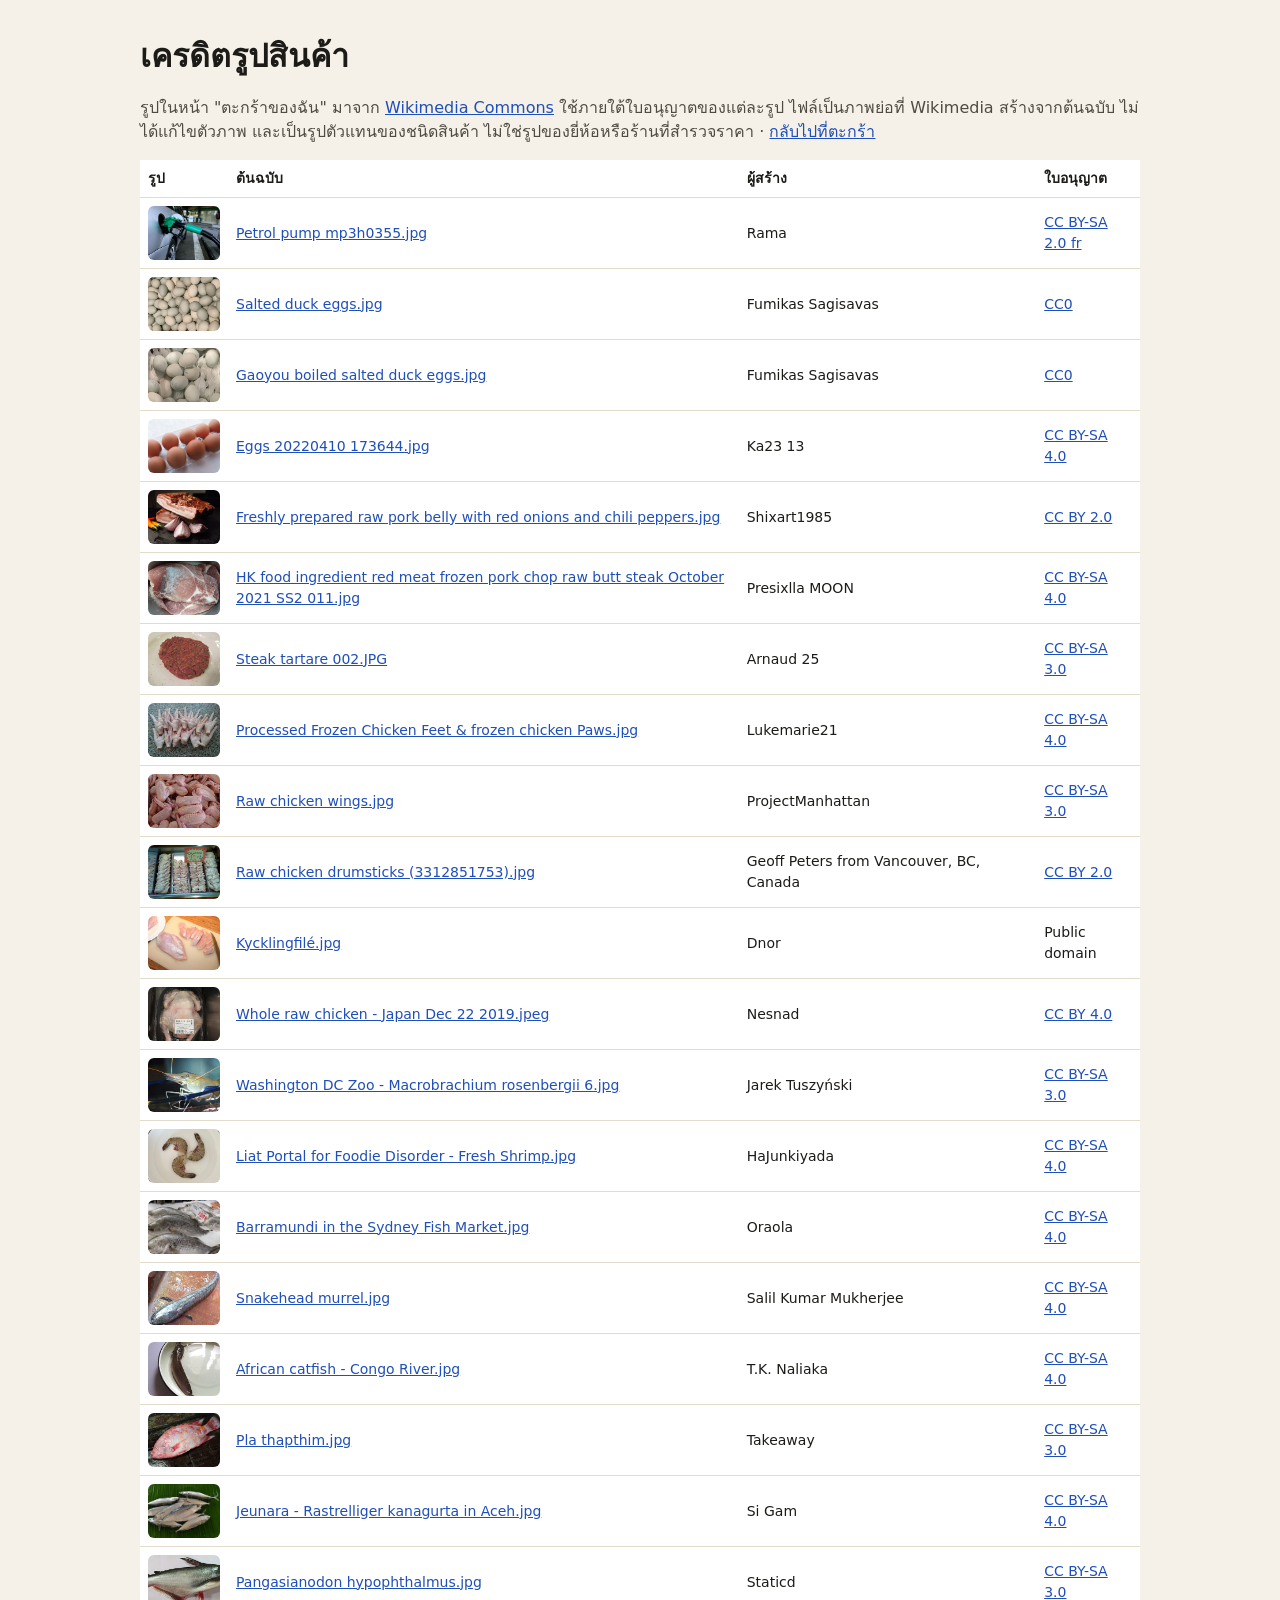
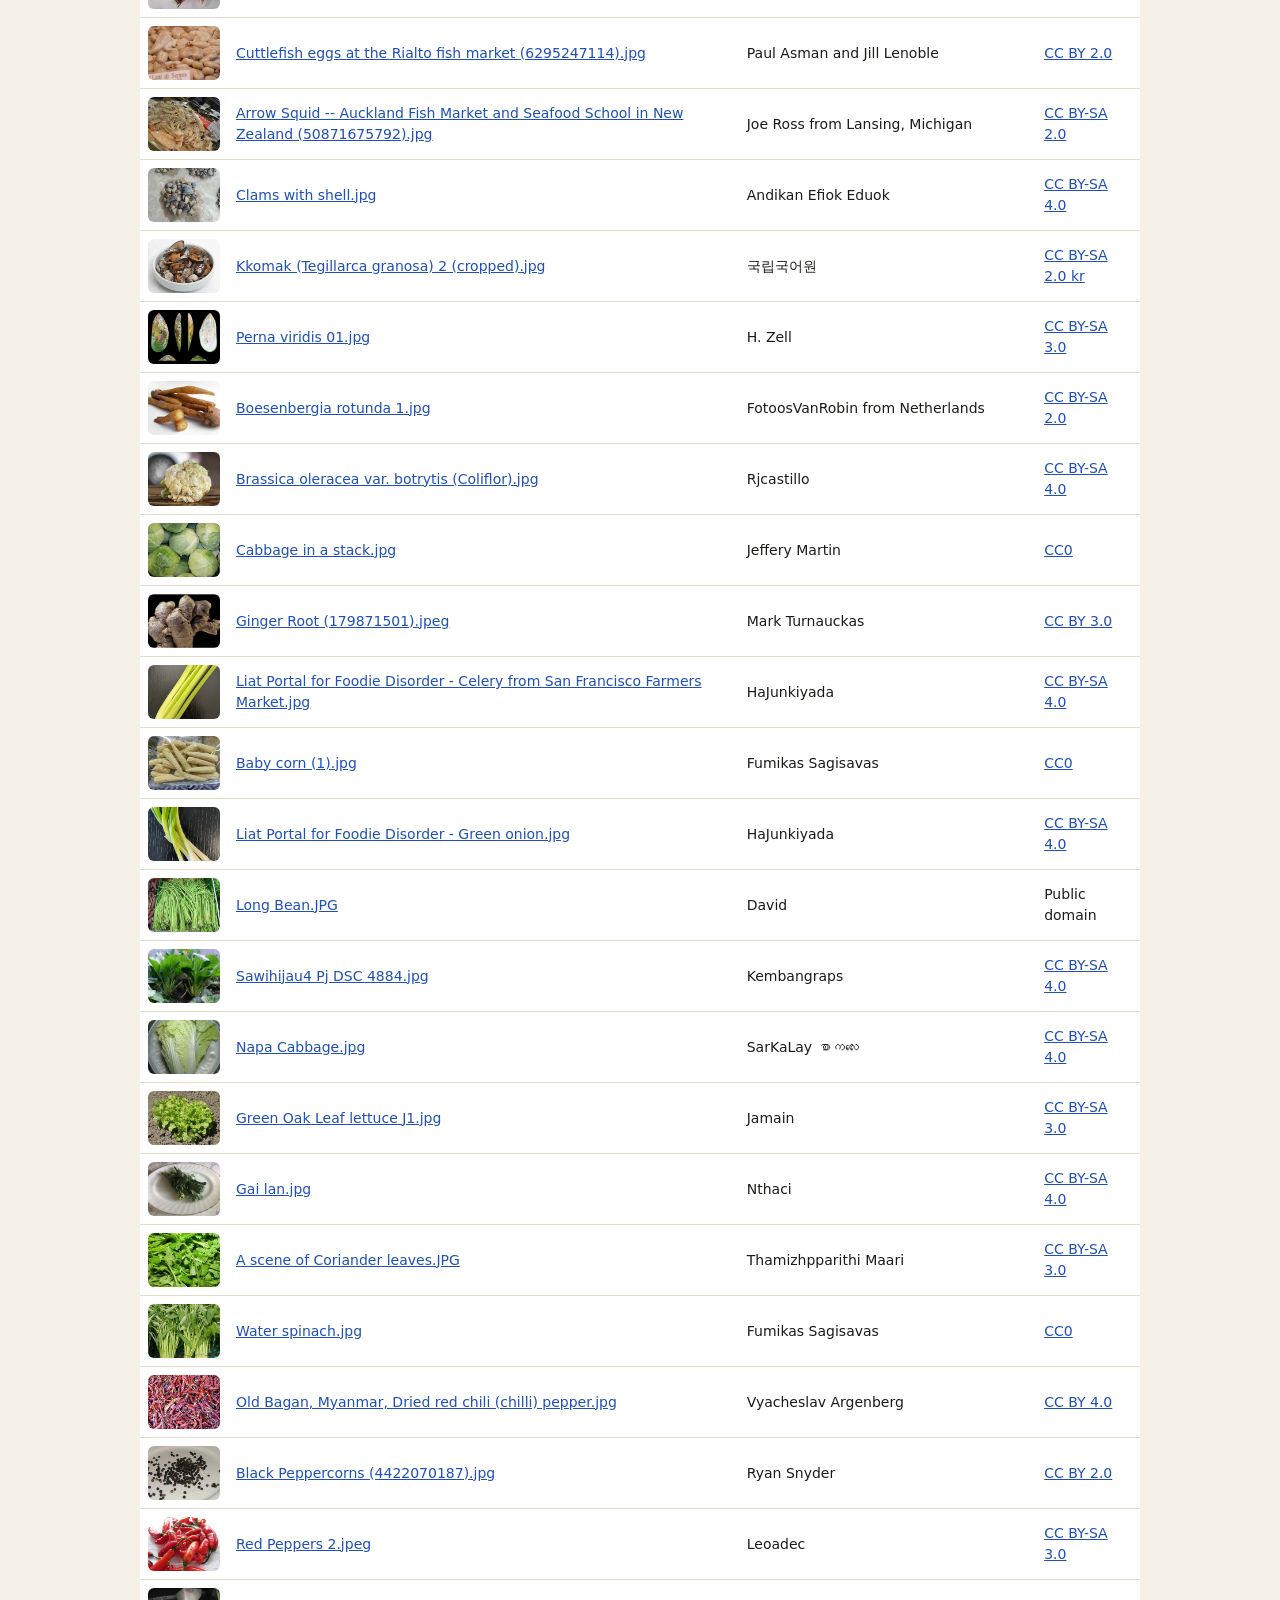
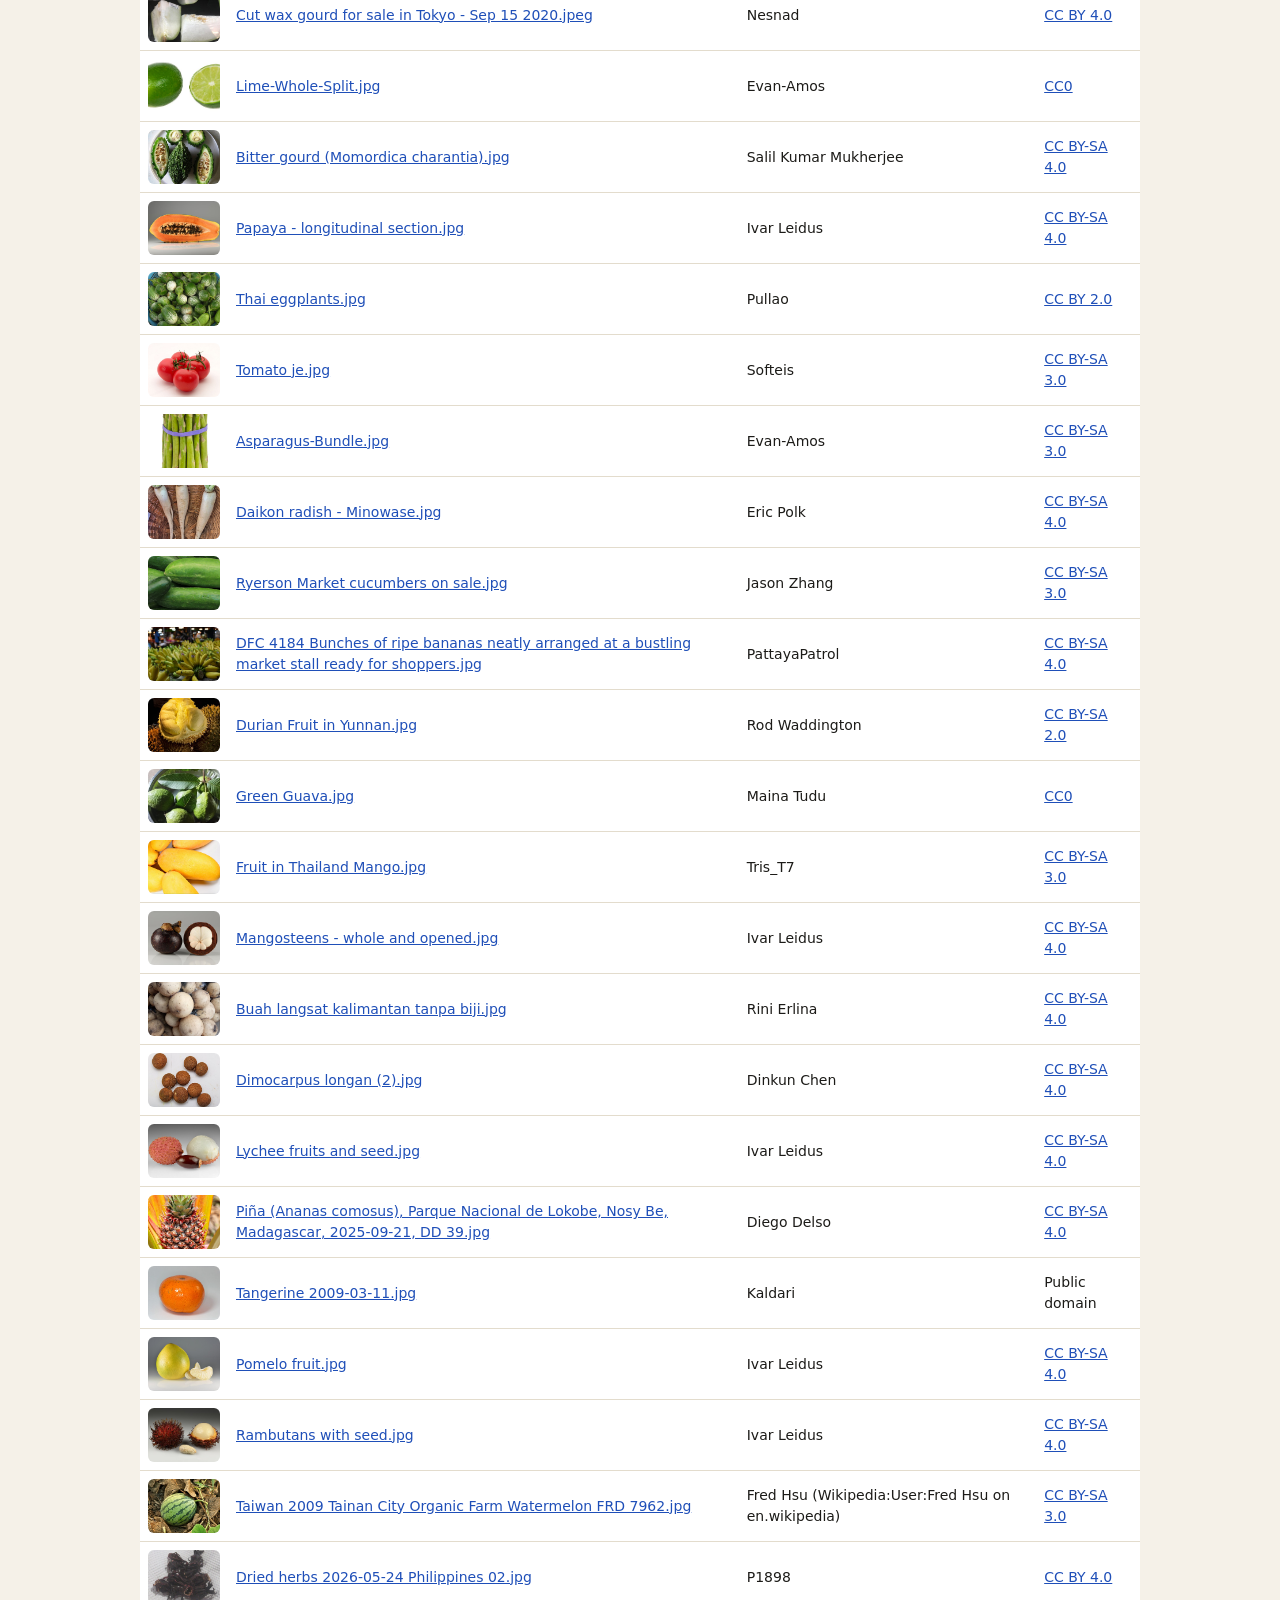
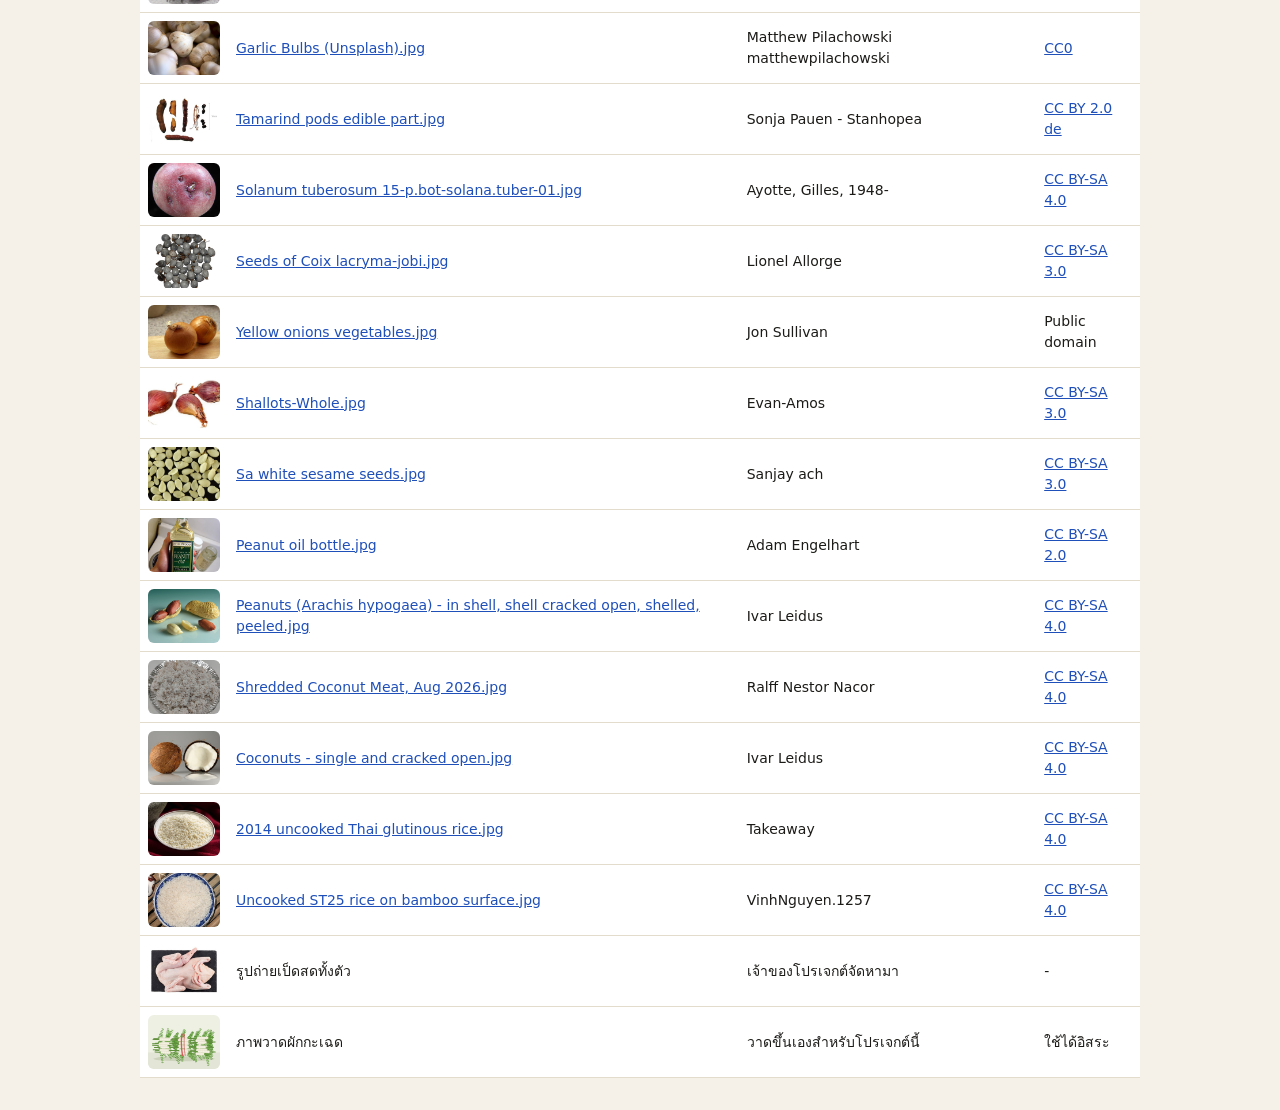
<file: model_service/static/products/credits.html>
<!doctype html>
<html lang="th"><head><meta charset="utf-8"><meta name="viewport" content="width=device-width, initial-scale=1"><title>เครดิตรูปสินค้า</title>
<style>body{margin:0;padding:32px 16px;font-family:"IBM Plex Sans Thai",system-ui,sans-serif;background:#f5f1e8;color:#1c1b18;line-height:1.5}main{max-width:1000px;margin:0 auto}h1{margin:0 0 8px}p{color:#4f4b43}table{width:100%;border-collapse:collapse;background:#fff;font-size:14px}td,th{padding:8px;border-bottom:1px solid #e3dccd;text-align:left;vertical-align:middle}img{width:72px;height:54px;object-fit:cover;border-radius:6px;display:block}a{color:#1f4fb8}</style></head>
<body><main><h1>เครดิตรูปสินค้า</h1>
<p>รูปในหน้า "ตะกร้าของฉัน" มาจาก <a href="https://commons.wikimedia.org" target="_blank" rel="noopener">Wikimedia Commons</a> ใช้ภายใต้ใบอนุญาตของแต่ละรูป ไฟล์เป็นภาพย่อที่ Wikimedia สร้างจากต้นฉบับ ไม่ได้แก้ไขตัวภาพ และเป็นรูปตัวแทนของชนิดสินค้า ไม่ใช่รูปของยี่ห้อหรือร้านที่สำรวจราคา · <a href="/#basket">กลับไปที่ตะกร้า</a></p>
<table><thead><tr><th>รูป</th><th>ต้นฉบับ</th><th>ผู้สร้าง</th><th>ใบอนุญาต</th></tr></thead><tbody><tr><td><img src="fuel.jpg" alt="" loading="lazy"></td><td><a href="https://commons.wikimedia.org/wiki/File:Petrol_pump_mp3h0355.jpg" target="_blank" rel="noopener">Petrol pump mp3h0355.jpg</a></td><td>Rama</td><td><a href="https://creativecommons.org/licenses/by-sa/2.0/fr/deed.en" target="_blank" rel="noopener">CC BY-SA 2.0 fr</a></td></tr><tr><td><img src="salted-egg.jpg" alt="" loading="lazy"></td><td><a href="https://commons.wikimedia.org/wiki/File:Salted_duck_eggs.jpg" target="_blank" rel="noopener">Salted duck eggs.jpg</a></td><td>Fumikas Sagisavas</td><td><a href="http://creativecommons.org/publicdomain/zero/1.0/deed.en" target="_blank" rel="noopener">CC0</a></td></tr><tr><td><img src="duck-egg.jpg" alt="" loading="lazy"></td><td><a href="https://commons.wikimedia.org/wiki/File:Gaoyou_boiled_salted_duck_eggs.jpg" target="_blank" rel="noopener">Gaoyou boiled salted duck eggs.jpg</a></td><td>Fumikas Sagisavas</td><td><a href="http://creativecommons.org/publicdomain/zero/1.0/deed.en" target="_blank" rel="noopener">CC0</a></td></tr><tr><td><img src="egg.jpg" alt="" loading="lazy"></td><td><a href="https://commons.wikimedia.org/wiki/File:Eggs_20220410_173644.jpg" target="_blank" rel="noopener">Eggs 20220410 173644.jpg</a></td><td>Ka23 13</td><td><a href="https://creativecommons.org/licenses/by-sa/4.0" target="_blank" rel="noopener">CC BY-SA 4.0</a></td></tr><tr><td><img src="pork-belly.jpg" alt="" loading="lazy"></td><td><a href="https://commons.wikimedia.org/wiki/File:Freshly_prepared_raw_pork_belly_with_red_onions_and_chili_peppers.jpg" target="_blank" rel="noopener">Freshly prepared raw pork belly with red onions and chili peppers.jpg</a></td><td>Shixart1985</td><td><a href="https://creativecommons.org/licenses/by/2.0" target="_blank" rel="noopener">CC BY 2.0</a></td></tr><tr><td><img src="pork.jpg" alt="" loading="lazy"></td><td><a href="https://commons.wikimedia.org/wiki/File:HK_food_ingredient_red_meat_frozen_pork_chop_raw_butt_steak_October_2021_SS2_011.jpg" target="_blank" rel="noopener">HK food ingredient red meat frozen pork chop raw butt steak October 2021 SS2 011.jpg</a></td><td>Presixlla MOON</td><td><a href="https://creativecommons.org/licenses/by-sa/4.0" target="_blank" rel="noopener">CC BY-SA 4.0</a></td></tr><tr><td><img src="beef.jpg" alt="" loading="lazy"></td><td><a href="https://commons.wikimedia.org/wiki/File:Steak_tartare_002.JPG" target="_blank" rel="noopener">Steak tartare 002.JPG</a></td><td>Arnaud 25</td><td><a href="https://creativecommons.org/licenses/by-sa/3.0" target="_blank" rel="noopener">CC BY-SA 3.0</a></td></tr><tr><td><img src="chicken-feet.jpg" alt="" loading="lazy"></td><td><a href="https://commons.wikimedia.org/wiki/File:Processed_Frozen_Chicken_Feet_%26_frozen_chicken_Paws.jpg" target="_blank" rel="noopener">Processed Frozen Chicken Feet &amp; frozen chicken Paws.jpg</a></td><td>Lukemarie21</td><td><a href="https://creativecommons.org/licenses/by-sa/4.0" target="_blank" rel="noopener">CC BY-SA 4.0</a></td></tr><tr><td><img src="chicken-wing.jpg" alt="" loading="lazy"></td><td><a href="https://commons.wikimedia.org/wiki/File:Raw_chicken_wings.jpg" target="_blank" rel="noopener">Raw chicken wings.jpg</a></td><td>ProjectManhattan</td><td><a href="https://creativecommons.org/licenses/by-sa/3.0" target="_blank" rel="noopener">CC BY-SA 3.0</a></td></tr><tr><td><img src="chicken-leg.jpg" alt="" loading="lazy"></td><td><a href="https://commons.wikimedia.org/wiki/File:Raw_chicken_drumsticks_(3312851753).jpg" target="_blank" rel="noopener">Raw chicken drumsticks (3312851753).jpg</a></td><td>Geoff Peters from Vancouver, BC, Canada</td><td><a href="https://creativecommons.org/licenses/by/2.0" target="_blank" rel="noopener">CC BY 2.0</a></td></tr><tr><td><img src="chicken-breast.jpg" alt="" loading="lazy"></td><td><a href="https://commons.wikimedia.org/wiki/File:Kycklingfil%C3%A9.jpg" target="_blank" rel="noopener">Kycklingfilé.jpg</a></td><td>Dnor</td><td>Public domain</td></tr><tr><td><img src="chicken.jpg" alt="" loading="lazy"></td><td><a href="https://commons.wikimedia.org/wiki/File:Whole_raw_chicken_-_Japan_Dec_22_2019.jpeg" target="_blank" rel="noopener">Whole raw chicken - Japan Dec 22 2019.jpeg</a></td><td>Nesnad</td><td><a href="https://creativecommons.org/licenses/by/4.0" target="_blank" rel="noopener">CC BY 4.0</a></td></tr><tr><td><img src="giant-prawn.jpg" alt="" loading="lazy"></td><td><a href="https://commons.wikimedia.org/wiki/File:Washington_DC_Zoo_-_Macrobrachium_rosenbergii_6.jpg" target="_blank" rel="noopener">Washington DC Zoo - Macrobrachium rosenbergii 6.jpg</a></td><td>Jarek Tuszyński</td><td><a href="https://creativecommons.org/licenses/by-sa/3.0" target="_blank" rel="noopener">CC BY-SA 3.0</a></td></tr><tr><td><img src="shrimp.jpg" alt="" loading="lazy"></td><td><a href="https://commons.wikimedia.org/wiki/File:Liat_Portal_for_Foodie_Disorder_-_Fresh_Shrimp.jpg" target="_blank" rel="noopener">Liat Portal for Foodie Disorder - Fresh Shrimp.jpg</a></td><td>HaJunkiyada</td><td><a href="https://creativecommons.org/licenses/by-sa/4.0" target="_blank" rel="noopener">CC BY-SA 4.0</a></td></tr><tr><td><img src="seabass.jpg" alt="" loading="lazy"></td><td><a href="https://commons.wikimedia.org/wiki/File:Barramundi_in_the_Sydney_Fish_Market.jpg" target="_blank" rel="noopener">Barramundi in the Sydney Fish Market.jpg</a></td><td>Oraola</td><td><a href="https://creativecommons.org/licenses/by-sa/4.0" target="_blank" rel="noopener">CC BY-SA 4.0</a></td></tr><tr><td><img src="snakehead.jpg" alt="" loading="lazy"></td><td><a href="https://commons.wikimedia.org/wiki/File:Snakehead_murrel.jpg" target="_blank" rel="noopener">Snakehead murrel.jpg</a></td><td>Salil Kumar Mukherjee</td><td><a href="https://creativecommons.org/licenses/by-sa/4.0" target="_blank" rel="noopener">CC BY-SA 4.0</a></td></tr><tr><td><img src="catfish.jpg" alt="" loading="lazy"></td><td><a href="https://commons.wikimedia.org/wiki/File:African_catfish_-_Congo_River.jpg" target="_blank" rel="noopener">African catfish - Congo River.jpg</a></td><td>T.K. Naliaka</td><td><a href="https://creativecommons.org/licenses/by-sa/4.0" target="_blank" rel="noopener">CC BY-SA 4.0</a></td></tr><tr><td><img src="tilapia.jpg" alt="" loading="lazy"></td><td><a href="https://commons.wikimedia.org/wiki/File:Pla_thapthim.jpg" target="_blank" rel="noopener">Pla thapthim.jpg</a></td><td>Takeaway</td><td><a href="https://creativecommons.org/licenses/by-sa/3.0" target="_blank" rel="noopener">CC BY-SA 3.0</a></td></tr><tr><td><img src="mackerel.jpg" alt="" loading="lazy"></td><td><a href="https://commons.wikimedia.org/wiki/File:Jeunara_-_Rastrelliger_kanagurta_in_Aceh.jpg" target="_blank" rel="noopener">Jeunara - Rastrelliger kanagurta in Aceh.jpg</a></td><td>Si Gam</td><td><a href="https://creativecommons.org/licenses/by-sa/4.0" target="_blank" rel="noopener">CC BY-SA 4.0</a></td></tr><tr><td><img src="pangasius.jpg" alt="" loading="lazy"></td><td><a href="https://commons.wikimedia.org/wiki/File:Pangasianodon_hypophthalmus.jpg" target="_blank" rel="noopener">Pangasianodon hypophthalmus.jpg</a></td><td>Staticd</td><td><a href="https://creativecommons.org/licenses/by-sa/3.0" target="_blank" rel="noopener">CC BY-SA 3.0</a></td></tr><tr><td><img src="cuttlefish.jpg" alt="" loading="lazy"></td><td><a href="https://commons.wikimedia.org/wiki/File:Cuttlefish_eggs_at_the_Rialto_fish_market_(6295247114).jpg" target="_blank" rel="noopener">Cuttlefish eggs at the Rialto fish market (6295247114).jpg</a></td><td>Paul Asman and Jill Lenoble</td><td><a href="https://creativecommons.org/licenses/by/2.0" target="_blank" rel="noopener">CC BY 2.0</a></td></tr><tr><td><img src="squid.jpg" alt="" loading="lazy"></td><td><a href="https://commons.wikimedia.org/wiki/File:Arrow_Squid_--_Auckland_Fish_Market_and_Seafood_School_in_New_Zealand_(50871675792).jpg" target="_blank" rel="noopener">Arrow Squid -- Auckland Fish Market and Seafood School in New Zealand (50871675792).jpg</a></td><td>Joe Ross from Lansing, Michigan</td><td><a href="https://creativecommons.org/licenses/by-sa/2.0" target="_blank" rel="noopener">CC BY-SA 2.0</a></td></tr><tr><td><img src="clam.jpg" alt="" loading="lazy"></td><td><a href="https://commons.wikimedia.org/wiki/File:Clams_with_shell.jpg" target="_blank" rel="noopener">Clams with shell.jpg</a></td><td>Andikan Efiok Eduok</td><td><a href="https://creativecommons.org/licenses/by-sa/4.0" target="_blank" rel="noopener">CC BY-SA 4.0</a></td></tr><tr><td><img src="cockle.jpg" alt="" loading="lazy"></td><td><a href="https://commons.wikimedia.org/wiki/File:Kkomak_(Tegillarca_granosa)_2_(cropped).jpg" target="_blank" rel="noopener">Kkomak (Tegillarca granosa) 2 (cropped).jpg</a></td><td>국립국어원</td><td><a href="https://creativecommons.org/licenses/by-sa/2.0/kr/deed.en" target="_blank" rel="noopener">CC BY-SA 2.0 kr</a></td></tr><tr><td><img src="mussel.jpg" alt="" loading="lazy"></td><td><a href="https://commons.wikimedia.org/wiki/File:Perna_viridis_01.jpg" target="_blank" rel="noopener">Perna viridis 01.jpg</a></td><td>H. Zell</td><td><a href="https://creativecommons.org/licenses/by-sa/3.0" target="_blank" rel="noopener">CC BY-SA 3.0</a></td></tr><tr><td><img src="krachai.jpg" alt="" loading="lazy"></td><td><a href="https://commons.wikimedia.org/wiki/File:Boesenbergia_rotunda_1.jpg" target="_blank" rel="noopener">Boesenbergia rotunda 1.jpg</a></td><td>FotoosVanRobin from Netherlands</td><td><a href="https://creativecommons.org/licenses/by-sa/2.0" target="_blank" rel="noopener">CC BY-SA 2.0</a></td></tr><tr><td><img src="cauliflower.jpg" alt="" loading="lazy"></td><td><a href="https://commons.wikimedia.org/wiki/File:Brassica_oleracea_var._botrytis_(Coliflor).jpg" target="_blank" rel="noopener">Brassica oleracea var. botrytis (Coliflor).jpg</a></td><td>Rjcastillo</td><td><a href="https://creativecommons.org/licenses/by-sa/4.0" target="_blank" rel="noopener">CC BY-SA 4.0</a></td></tr><tr><td><img src="cabbage.jpg" alt="" loading="lazy"></td><td><a href="https://commons.wikimedia.org/wiki/File:Cabbage_in_a_stack.jpg" target="_blank" rel="noopener">Cabbage in a stack.jpg</a></td><td>Jeffery Martin</td><td><a href="http://creativecommons.org/publicdomain/zero/1.0/deed.en" target="_blank" rel="noopener">CC0</a></td></tr><tr><td><img src="ginger.jpg" alt="" loading="lazy"></td><td><a href="https://commons.wikimedia.org/wiki/File:Ginger_Root_(179871501).jpeg" target="_blank" rel="noopener">Ginger Root (179871501).jpeg</a></td><td>Mark Turnauckas</td><td><a href="https://creativecommons.org/licenses/by/3.0" target="_blank" rel="noopener">CC BY 3.0</a></td></tr><tr><td><img src="celery.jpg" alt="" loading="lazy"></td><td><a href="https://commons.wikimedia.org/wiki/File:Liat_Portal_for_Foodie_Disorder_-_Celery_from_San_Francisco_Farmers_Market.jpg" target="_blank" rel="noopener">Liat Portal for Foodie Disorder - Celery from San Francisco Farmers Market.jpg</a></td><td>HaJunkiyada</td><td><a href="https://creativecommons.org/licenses/by-sa/4.0" target="_blank" rel="noopener">CC BY-SA 4.0</a></td></tr><tr><td><img src="baby-corn.jpg" alt="" loading="lazy"></td><td><a href="https://commons.wikimedia.org/wiki/File:Baby_corn_(1).jpg" target="_blank" rel="noopener">Baby corn (1).jpg</a></td><td>Fumikas Sagisavas</td><td><a href="http://creativecommons.org/publicdomain/zero/1.0/deed.en" target="_blank" rel="noopener">CC0</a></td></tr><tr><td><img src="scallion.jpg" alt="" loading="lazy"></td><td><a href="https://commons.wikimedia.org/wiki/File:Liat_Portal_for_Foodie_Disorder_-_Green_onion.jpg" target="_blank" rel="noopener">Liat Portal for Foodie Disorder - Green onion.jpg</a></td><td>HaJunkiyada</td><td><a href="https://creativecommons.org/licenses/by-sa/4.0" target="_blank" rel="noopener">CC BY-SA 4.0</a></td></tr><tr><td><img src="long-bean.jpg" alt="" loading="lazy"></td><td><a href="https://commons.wikimedia.org/wiki/File:Long_Bean.JPG" target="_blank" rel="noopener">Long Bean.JPG</a></td><td>David</td><td>Public domain</td></tr><tr><td><img src="choy-sum.jpg" alt="" loading="lazy"></td><td><a href="https://commons.wikimedia.org/wiki/File:Sawihijau4_Pj_DSC_4884.jpg" target="_blank" rel="noopener">Sawihijau4 Pj DSC 4884.jpg</a></td><td>Kembangraps</td><td><a href="https://creativecommons.org/licenses/by-sa/4.0" target="_blank" rel="noopener">CC BY-SA 4.0</a></td></tr><tr><td><img src="napa.jpg" alt="" loading="lazy"></td><td><a href="https://commons.wikimedia.org/wiki/File:Napa_Cabbage.jpg" target="_blank" rel="noopener">Napa Cabbage.jpg</a></td><td>SarKaLay စာကလေး</td><td><a href="https://creativecommons.org/licenses/by-sa/4.0" target="_blank" rel="noopener">CC BY-SA 4.0</a></td></tr><tr><td><img src="lettuce.jpg" alt="" loading="lazy"></td><td><a href="https://commons.wikimedia.org/wiki/File:Green_Oak_Leaf_lettuce_J1.jpg" target="_blank" rel="noopener">Green Oak Leaf lettuce J1.jpg</a></td><td>Jamain</td><td><a href="https://creativecommons.org/licenses/by-sa/3.0" target="_blank" rel="noopener">CC BY-SA 3.0</a></td></tr><tr><td><img src="kale.jpg" alt="" loading="lazy"></td><td><a href="https://commons.wikimedia.org/wiki/File:Gai_lan.jpg" target="_blank" rel="noopener">Gai lan.jpg</a></td><td>Nthaci</td><td><a href="https://creativecommons.org/licenses/by-sa/4.0" target="_blank" rel="noopener">CC BY-SA 4.0</a></td></tr><tr><td><img src="coriander.jpg" alt="" loading="lazy"></td><td><a href="https://commons.wikimedia.org/wiki/File:A_scene_of_Coriander_leaves.JPG" target="_blank" rel="noopener">A scene of Coriander leaves.JPG</a></td><td>Thamizhpparithi Maari</td><td><a href="https://creativecommons.org/licenses/by-sa/3.0" target="_blank" rel="noopener">CC BY-SA 3.0</a></td></tr><tr><td><img src="water-spinach.jpg" alt="" loading="lazy"></td><td><a href="https://commons.wikimedia.org/wiki/File:Water_spinach.jpg" target="_blank" rel="noopener">Water spinach.jpg</a></td><td>Fumikas Sagisavas</td><td><a href="http://creativecommons.org/publicdomain/zero/1.0/deed.en" target="_blank" rel="noopener">CC0</a></td></tr><tr><td><img src="dried-chili.jpg" alt="" loading="lazy"></td><td><a href="https://commons.wikimedia.org/wiki/File:Old_Bagan,_Myanmar,_Dried_red_chili_(chilli)_pepper.jpg" target="_blank" rel="noopener">Old Bagan, Myanmar, Dried red chili (chilli) pepper.jpg</a></td><td>Vyacheslav Argenberg</td><td><a href="https://creativecommons.org/licenses/by/4.0" target="_blank" rel="noopener">CC BY 4.0</a></td></tr><tr><td><img src="pepper.jpg" alt="" loading="lazy"></td><td><a href="https://commons.wikimedia.org/wiki/File:Black_Peppercorns_(4422070187).jpg" target="_blank" rel="noopener">Black Peppercorns (4422070187).jpg</a></td><td>Ryan Snyder</td><td><a href="https://creativecommons.org/licenses/by/2.0" target="_blank" rel="noopener">CC BY 2.0</a></td></tr><tr><td><img src="chili.jpg" alt="" loading="lazy"></td><td><a href="https://commons.wikimedia.org/wiki/File:Red_Peppers_2.jpeg" target="_blank" rel="noopener">Red Peppers 2.jpeg</a></td><td>Leoadec</td><td><a href="https://creativecommons.org/licenses/by-sa/3.0" target="_blank" rel="noopener">CC BY-SA 3.0</a></td></tr><tr><td><img src="wax-gourd.jpg" alt="" loading="lazy"></td><td><a href="https://commons.wikimedia.org/wiki/File:Cut_wax_gourd_for_sale_in_Tokyo_-_Sep_15_2020.jpeg" target="_blank" rel="noopener">Cut wax gourd for sale in Tokyo - Sep 15 2020.jpeg</a></td><td>Nesnad</td><td><a href="https://creativecommons.org/licenses/by/4.0" target="_blank" rel="noopener">CC BY 4.0</a></td></tr><tr><td><img src="lime.jpg" alt="" loading="lazy"></td><td><a href="https://commons.wikimedia.org/wiki/File:Lime-Whole-Split.jpg" target="_blank" rel="noopener">Lime-Whole-Split.jpg</a></td><td>Evan-Amos</td><td><a href="http://creativecommons.org/publicdomain/zero/1.0/deed.en" target="_blank" rel="noopener">CC0</a></td></tr><tr><td><img src="bitter-melon.jpg" alt="" loading="lazy"></td><td><a href="https://commons.wikimedia.org/wiki/File:Bitter_gourd_(Momordica_charantia).jpg" target="_blank" rel="noopener">Bitter gourd (Momordica charantia).jpg</a></td><td>Salil Kumar Mukherjee</td><td><a href="https://creativecommons.org/licenses/by-sa/4.0" target="_blank" rel="noopener">CC BY-SA 4.0</a></td></tr><tr><td><img src="papaya.jpg" alt="" loading="lazy"></td><td><a href="https://commons.wikimedia.org/wiki/File:Papaya_-_longitudinal_section.jpg" target="_blank" rel="noopener">Papaya - longitudinal section.jpg</a></td><td>Ivar Leidus</td><td><a href="https://creativecommons.org/licenses/by-sa/4.0" target="_blank" rel="noopener">CC BY-SA 4.0</a></td></tr><tr><td><img src="eggplant.jpg" alt="" loading="lazy"></td><td><a href="https://commons.wikimedia.org/wiki/File:Thai_eggplants.jpg" target="_blank" rel="noopener">Thai eggplants.jpg</a></td><td>Pullao</td><td><a href="https://creativecommons.org/licenses/by/2.0" target="_blank" rel="noopener">CC BY 2.0</a></td></tr><tr><td><img src="tomato.jpg" alt="" loading="lazy"></td><td><a href="https://commons.wikimedia.org/wiki/File:Tomato_je.jpg" target="_blank" rel="noopener">Tomato je.jpg</a></td><td>Softeis</td><td><a href="http://creativecommons.org/licenses/by-sa/3.0/" target="_blank" rel="noopener">CC BY-SA 3.0</a></td></tr><tr><td><img src="asparagus.jpg" alt="" loading="lazy"></td><td><a href="https://commons.wikimedia.org/wiki/File:Asparagus-Bundle.jpg" target="_blank" rel="noopener">Asparagus-Bundle.jpg</a></td><td>Evan-Amos</td><td><a href="https://creativecommons.org/licenses/by-sa/3.0" target="_blank" rel="noopener">CC BY-SA 3.0</a></td></tr><tr><td><img src="radish.jpg" alt="" loading="lazy"></td><td><a href="https://commons.wikimedia.org/wiki/File:Daikon_radish_-_Minowase.jpg" target="_blank" rel="noopener">Daikon radish - Minowase.jpg</a></td><td>Eric Polk</td><td><a href="https://creativecommons.org/licenses/by-sa/4.0" target="_blank" rel="noopener">CC BY-SA 4.0</a></td></tr><tr><td><img src="cucumber.jpg" alt="" loading="lazy"></td><td><a href="https://commons.wikimedia.org/wiki/File:Ryerson_Market_cucumbers_on_sale.jpg" target="_blank" rel="noopener">Ryerson Market cucumbers on sale.jpg</a></td><td>Jason Zhang</td><td><a href="https://creativecommons.org/licenses/by-sa/3.0" target="_blank" rel="noopener">CC BY-SA 3.0</a></td></tr><tr><td><img src="banana.jpg" alt="" loading="lazy"></td><td><a href="https://commons.wikimedia.org/wiki/File:DFC_4184_Bunches_of_ripe_bananas_neatly_arranged_at_a_bustling_market_stall_ready_for_shoppers.jpg" target="_blank" rel="noopener">DFC 4184 Bunches of ripe bananas neatly arranged at a bustling market stall ready for shoppers.jpg</a></td><td>PattayaPatrol</td><td><a href="https://creativecommons.org/licenses/by-sa/4.0" target="_blank" rel="noopener">CC BY-SA 4.0</a></td></tr><tr><td><img src="durian.jpg" alt="" loading="lazy"></td><td><a href="https://commons.wikimedia.org/wiki/File:Durian_Fruit_in_Yunnan.jpg" target="_blank" rel="noopener">Durian Fruit in Yunnan.jpg</a></td><td>Rod Waddington</td><td><a href="https://creativecommons.org/licenses/by-sa/2.0" target="_blank" rel="noopener">CC BY-SA 2.0</a></td></tr><tr><td><img src="guava.jpg" alt="" loading="lazy"></td><td><a href="https://commons.wikimedia.org/wiki/File:Green_Guava.jpg" target="_blank" rel="noopener">Green Guava.jpg</a></td><td>Maina Tudu</td><td><a href="http://creativecommons.org/publicdomain/zero/1.0/deed.en" target="_blank" rel="noopener">CC0</a></td></tr><tr><td><img src="mango.jpg" alt="" loading="lazy"></td><td><a href="https://commons.wikimedia.org/wiki/File:Fruit_in_Thailand_Mango.jpg" target="_blank" rel="noopener">Fruit in Thailand Mango.jpg</a></td><td>Tris_T7</td><td><a href="https://creativecommons.org/licenses/by-sa/3.0" target="_blank" rel="noopener">CC BY-SA 3.0</a></td></tr><tr><td><img src="mangosteen.jpg" alt="" loading="lazy"></td><td><a href="https://commons.wikimedia.org/wiki/File:Mangosteens_-_whole_and_opened.jpg" target="_blank" rel="noopener">Mangosteens - whole and opened.jpg</a></td><td>Ivar Leidus</td><td><a href="https://creativecommons.org/licenses/by-sa/4.0" target="_blank" rel="noopener">CC BY-SA 4.0</a></td></tr><tr><td><img src="longkong.jpg" alt="" loading="lazy"></td><td><a href="https://commons.wikimedia.org/wiki/File:Buah_langsat_kalimantan_tanpa_biji.jpg" target="_blank" rel="noopener">Buah langsat kalimantan tanpa biji.jpg</a></td><td>Rini Erlina</td><td><a href="https://creativecommons.org/licenses/by-sa/4.0" target="_blank" rel="noopener">CC BY-SA 4.0</a></td></tr><tr><td><img src="longan.jpg" alt="" loading="lazy"></td><td><a href="https://commons.wikimedia.org/wiki/File:Dimocarpus_longan_(2).jpg" target="_blank" rel="noopener">Dimocarpus longan (2).jpg</a></td><td>Dinkun Chen</td><td><a href="https://creativecommons.org/licenses/by-sa/4.0" target="_blank" rel="noopener">CC BY-SA 4.0</a></td></tr><tr><td><img src="lychee.jpg" alt="" loading="lazy"></td><td><a href="https://commons.wikimedia.org/wiki/File:Lychee_fruits_and_seed.jpg" target="_blank" rel="noopener">Lychee fruits and seed.jpg</a></td><td>Ivar Leidus</td><td><a href="https://creativecommons.org/licenses/by-sa/4.0" target="_blank" rel="noopener">CC BY-SA 4.0</a></td></tr><tr><td><img src="pineapple.jpg" alt="" loading="lazy"></td><td><a href="https://commons.wikimedia.org/wiki/File:Pi%C3%B1a_(Ananas_comosus),_Parque_Nacional_de_Lokobe,_Nosy_Be,_Madagascar,_2025-09-21,_DD_39.jpg" target="_blank" rel="noopener">Piña (Ananas comosus), Parque Nacional de Lokobe, Nosy Be, Madagascar, 2025-09-21, DD 39.jpg</a></td><td>Diego Delso</td><td><a href="https://creativecommons.org/licenses/by-sa/4.0" target="_blank" rel="noopener">CC BY-SA 4.0</a></td></tr><tr><td><img src="tangerine.jpg" alt="" loading="lazy"></td><td><a href="https://commons.wikimedia.org/wiki/File:Tangerine_2009-03-11.jpg" target="_blank" rel="noopener">Tangerine 2009-03-11.jpg</a></td><td>Kaldari</td><td>Public domain</td></tr><tr><td><img src="pomelo.jpg" alt="" loading="lazy"></td><td><a href="https://commons.wikimedia.org/wiki/File:Pomelo_fruit.jpg" target="_blank" rel="noopener">Pomelo fruit.jpg</a></td><td>Ivar Leidus</td><td><a href="https://creativecommons.org/licenses/by-sa/4.0" target="_blank" rel="noopener">CC BY-SA 4.0</a></td></tr><tr><td><img src="rambutan.jpg" alt="" loading="lazy"></td><td><a href="https://commons.wikimedia.org/wiki/File:Rambutans_with_seed.jpg" target="_blank" rel="noopener">Rambutans with seed.jpg</a></td><td>Ivar Leidus</td><td><a href="https://creativecommons.org/licenses/by-sa/4.0" target="_blank" rel="noopener">CC BY-SA 4.0</a></td></tr><tr><td><img src="watermelon.jpg" alt="" loading="lazy"></td><td><a href="https://commons.wikimedia.org/wiki/File:Taiwan_2009_Tainan_City_Organic_Farm_Watermelon_FRD_7962.jpg" target="_blank" rel="noopener">Taiwan 2009 Tainan City Organic Farm Watermelon FRD 7962.jpg</a></td><td>Fred Hsu (Wikipedia:User:Fred Hsu on en.wikipedia)</td><td><a href="https://creativecommons.org/licenses/by-sa/3.0" target="_blank" rel="noopener">CC BY-SA 3.0</a></td></tr><tr><td><img src="roselle.jpg" alt="" loading="lazy"></td><td><a href="https://commons.wikimedia.org/wiki/File:Dried_herbs_2026-05-24_Philippines_02.jpg" target="_blank" rel="noopener">Dried herbs 2026-05-24 Philippines 02.jpg</a></td><td>P1898</td><td><a href="https://creativecommons.org/licenses/by/4.0" target="_blank" rel="noopener">CC BY 4.0</a></td></tr><tr><td><img src="garlic.jpg" alt="" loading="lazy"></td><td><a href="https://commons.wikimedia.org/wiki/File:Garlic_Bulbs_(Unsplash).jpg" target="_blank" rel="noopener">Garlic Bulbs (Unsplash).jpg</a></td><td>Matthew Pilachowski matthewpilachowski</td><td><a href="http://creativecommons.org/publicdomain/zero/1.0/deed.en" target="_blank" rel="noopener">CC0</a></td></tr><tr><td><img src="tamarind.jpg" alt="" loading="lazy"></td><td><a href="https://commons.wikimedia.org/wiki/File:Tamarind_pods_edible_part.jpg" target="_blank" rel="noopener">Tamarind pods edible part.jpg</a></td><td>Sonja Pauen - Stanhopea</td><td><a href="https://creativecommons.org/licenses/by/2.0/de/deed.en" target="_blank" rel="noopener">CC BY 2.0 de</a></td></tr><tr><td><img src="potato.jpg" alt="" loading="lazy"></td><td><a href="https://commons.wikimedia.org/wiki/File:Solanum_tuberosum_15-p.bot-solana.tuber-01.jpg" target="_blank" rel="noopener">Solanum tuberosum 15-p.bot-solana.tuber-01.jpg</a></td><td>Ayotte, Gilles, 1948-</td><td><a href="https://creativecommons.org/licenses/by-sa/4.0" target="_blank" rel="noopener">CC BY-SA 4.0</a></td></tr><tr><td><img src="jobs-tears.jpg" alt="" loading="lazy"></td><td><a href="https://commons.wikimedia.org/wiki/File:Seeds_of_Coix_lacryma-jobi.jpg" target="_blank" rel="noopener">Seeds of Coix lacryma-jobi.jpg</a></td><td>Lionel Allorge</td><td><a href="https://creativecommons.org/licenses/by-sa/3.0" target="_blank" rel="noopener">CC BY-SA 3.0</a></td></tr><tr><td><img src="onion.jpg" alt="" loading="lazy"></td><td><a href="https://commons.wikimedia.org/wiki/File:Yellow_onions_vegetables.jpg" target="_blank" rel="noopener">Yellow onions vegetables.jpg</a></td><td>Jon Sullivan</td><td>Public domain</td></tr><tr><td><img src="shallot.jpg" alt="" loading="lazy"></td><td><a href="https://commons.wikimedia.org/wiki/File:Shallots-Whole.jpg" target="_blank" rel="noopener">Shallots-Whole.jpg</a></td><td>Evan-Amos</td><td><a href="https://creativecommons.org/licenses/by-sa/3.0" target="_blank" rel="noopener">CC BY-SA 3.0</a></td></tr><tr><td><img src="sesame.jpg" alt="" loading="lazy"></td><td><a href="https://commons.wikimedia.org/wiki/File:Sa_white_sesame_seeds.jpg" target="_blank" rel="noopener">Sa white sesame seeds.jpg</a></td><td>Sanjay ach</td><td><a href="http://creativecommons.org/licenses/by-sa/3.0/" target="_blank" rel="noopener">CC BY-SA 3.0</a></td></tr><tr><td><img src="cooking-oil.jpg" alt="" loading="lazy"></td><td><a href="https://commons.wikimedia.org/wiki/File:Peanut_oil_bottle.jpg" target="_blank" rel="noopener">Peanut oil bottle.jpg</a></td><td>Adam Engelhart</td><td><a href="https://creativecommons.org/licenses/by-sa/2.0" target="_blank" rel="noopener">CC BY-SA 2.0</a></td></tr><tr><td><img src="peanut.jpg" alt="" loading="lazy"></td><td><a href="https://commons.wikimedia.org/wiki/File:Peanuts_(Arachis_hypogaea)_-_in_shell,_shell_cracked_open,_shelled,_peeled.jpg" target="_blank" rel="noopener">Peanuts (Arachis hypogaea) - in shell, shell cracked open, shelled, peeled.jpg</a></td><td>Ivar Leidus</td><td><a href="https://creativecommons.org/licenses/by-sa/4.0" target="_blank" rel="noopener">CC BY-SA 4.0</a></td></tr><tr><td><img src="grated-coconut.jpg" alt="" loading="lazy"></td><td><a href="https://commons.wikimedia.org/wiki/File:Shredded_Coconut_Meat,_Aug_2026.jpg" target="_blank" rel="noopener">Shredded Coconut Meat, Aug 2026.jpg</a></td><td>Ralff Nestor Nacor</td><td><a href="https://creativecommons.org/licenses/by-sa/4.0" target="_blank" rel="noopener">CC BY-SA 4.0</a></td></tr><tr><td><img src="coconut.jpg" alt="" loading="lazy"></td><td><a href="https://commons.wikimedia.org/wiki/File:Coconuts_-_single_and_cracked_open.jpg" target="_blank" rel="noopener">Coconuts - single and cracked open.jpg</a></td><td>Ivar Leidus</td><td><a href="https://creativecommons.org/licenses/by-sa/4.0" target="_blank" rel="noopener">CC BY-SA 4.0</a></td></tr><tr><td><img src="sticky-rice.jpg" alt="" loading="lazy"></td><td><a href="https://commons.wikimedia.org/wiki/File:2014_uncooked_Thai_glutinous_rice.jpg" target="_blank" rel="noopener">2014 uncooked Thai glutinous rice.jpg</a></td><td>Takeaway</td><td><a href="https://creativecommons.org/licenses/by-sa/4.0" target="_blank" rel="noopener">CC BY-SA 4.0</a></td></tr><tr><td><img src="rice.jpg" alt="" loading="lazy"></td><td><a href="https://commons.wikimedia.org/wiki/File:Uncooked_ST25_rice_on_bamboo_surface.jpg" target="_blank" rel="noopener">Uncooked ST25 rice on bamboo surface.jpg</a></td><td>VinhNguyen.1257</td><td><a href="https://creativecommons.org/licenses/by-sa/4.0" target="_blank" rel="noopener">CC BY-SA 4.0</a></td></tr><tr><td><img src="duck.jpg" alt=""></td><td>รูปถ่ายเป็ดสดทั้งตัว</td><td>เจ้าของโปรเจกต์จัดหามา</td><td>-</td></tr><tr><td><img src="water-mimosa.svg" alt=""></td><td>ภาพวาดผักกะเฉด</td><td>วาดขึ้นเองสำหรับโปรเจกต์นี้</td><td>ใช้ได้อิสระ</td></tr></tbody></table></main></body></html>
</file>
